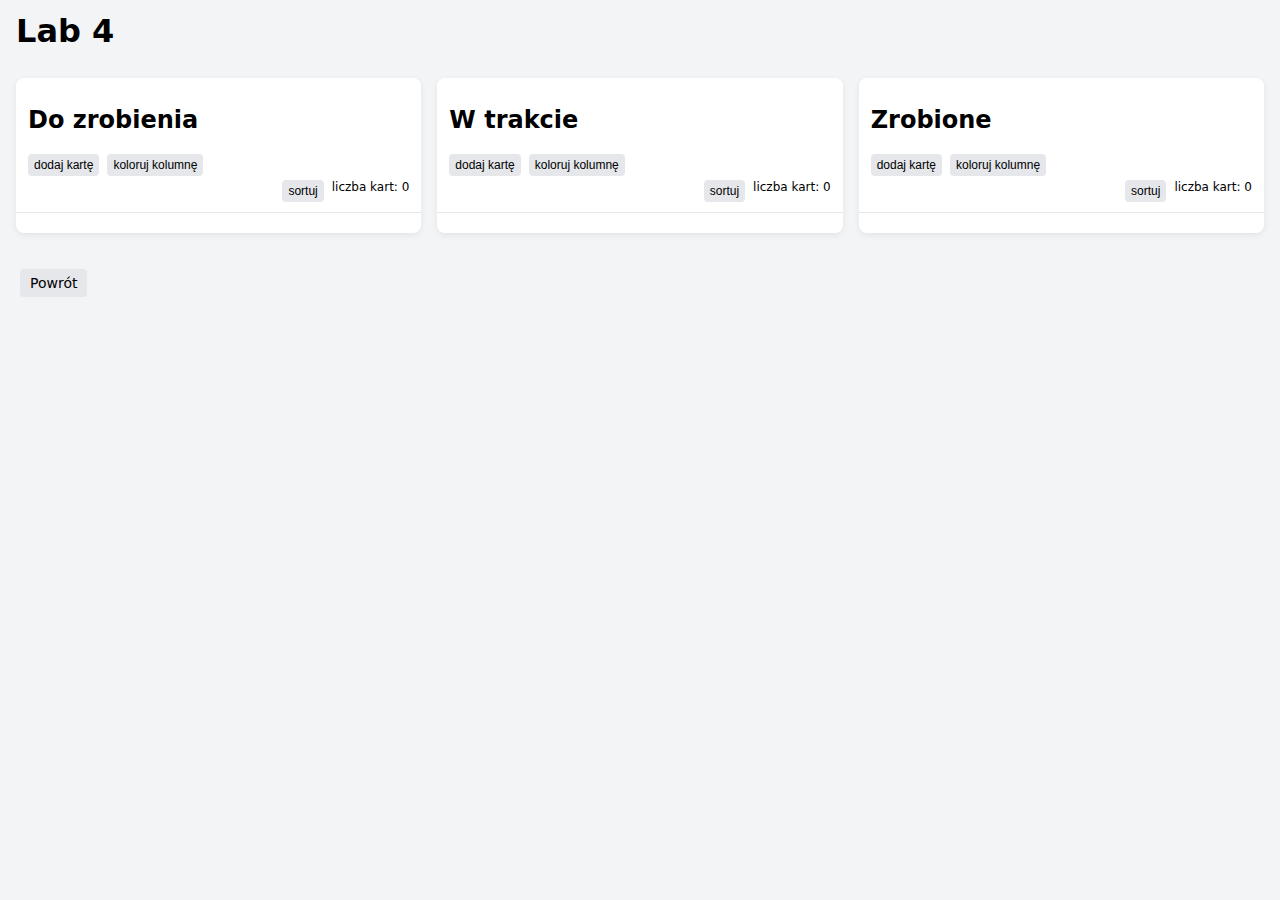
<file: lab-4/index.html>
<!DOCTYPE html>
<html lang="pl">
  <head>
    <meta charset="UTF-8" />
    <title>Lab 4</title>
    <link rel="stylesheet" href="css/style.css" />
    <script src="js/logic.js" defer></script>
  </head>
  <body>
    <header>
      <h1>Lab 4</h1>
    </header>
    <main class="board">
      <!--  -->
      <section id="ToDo">
        <header>
          <h2>Do zrobienia</h2>
          <div class="ColumnControls">
            <button class="BtnAddCard">dodaj kartę</button>
            <button class="BtnRecolorColumn">koloruj kolumnę</button>
          </div>
          <div class="ColumnData">
            <button class="BtnSortColumn">sortuj</button>
            <span>liczba kart: <span class="CardsCount">0</span></span>
          </div>
        </header>
        <div class="cards"></div>
      </section>
      <!--  -->
      <section id="Doing">
        <header>
          <h2>W trakcie</h2>
          <div class="ColumnControls">
            <button class="BtnAddCard">dodaj kartę</button>
            <button class="BtnRecolorColumn">koloruj kolumnę</button>
          </div>
          <div class="ColumnData">
            <button class="BtnSortColumn">sortuj</button>
            <span>liczba kart: <span class="CardsCount">0</span></span>
          </div>
        </header>
        <div class="cards"></div>
      </section>
      <!--  -->
      <section id="Done">
        <header>
          <h2>Zrobione</h2>
          <div class="ColumnControls">
            <button class="BtnAddCard">dodaj kartę</button>
            <button class="BtnRecolorColumn">koloruj kolumnę</button>
          </div>
          <div class="ColumnData">
            <button class="BtnSortColumn">sortuj</button>
            <span>liczba kart: <span class="CardsCount">0</span></span>
          </div>
        </header>
        <div class="cards"></div>
      </section>
      <!--  -->
    </main>
    <footer>
      <a href="..">Powrót</a>
    </footer>
  </body>
</html>
</file>
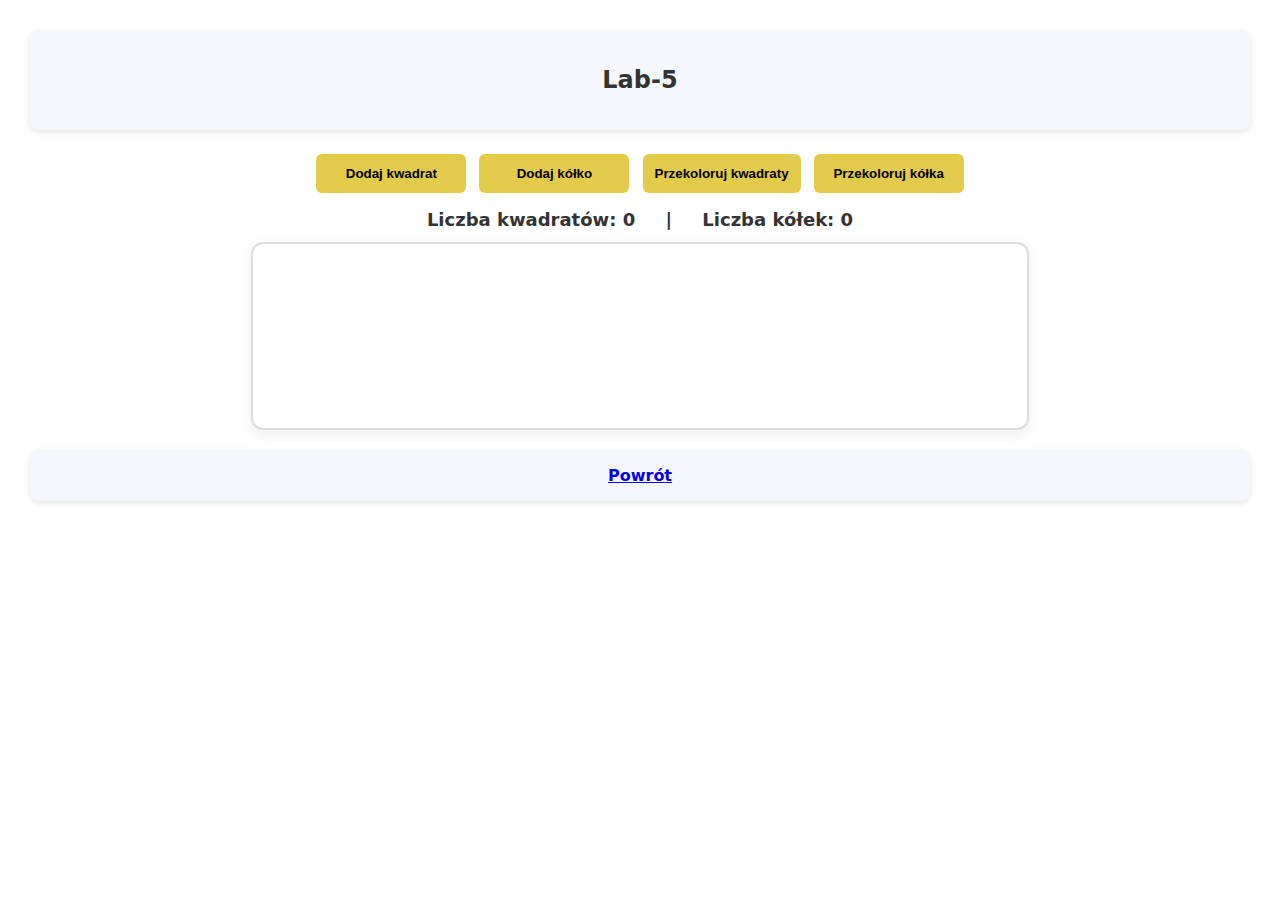
<file: lab-5 copy/index.html>
<!DOCTYPE html>
<html lang="pl">
  <head>
    <meta charset="utf-8" />
    <title>Lab-5</title>
    <link rel="stylesheet" href="css/style.css" />
    <script type="module" src="js/app.js"></script>
  </head>
  <body>
    <header>
      <h2>Lab-5</h2>
    </header>

    <main>
      <div class="controls">
        <button id="addSquare">Dodaj kwadrat</button>
        <button id="addCircle">Dodaj kółko</button>
        <button id="recolorSquares">Przekoloruj kwadraty</button>
        <button id="recolorCircles">Przekoloruj kółka</button>
      </div>

      <div class="counters">
        <span>Liczba kwadratów: <strong id="cntSquares">0</strong></span>
        &nbsp;|&nbsp;
        <span>Liczba kółek: <strong id="cntCircles">0</strong></span>
      </div>

      <div id="board" class="board">
        <!-- tutaj będą dodawane shape -->
      </div>
    </main>

    <footer>
      <a href="..">Powrót</a>
    </footer>
  </body>
</html>
</file>
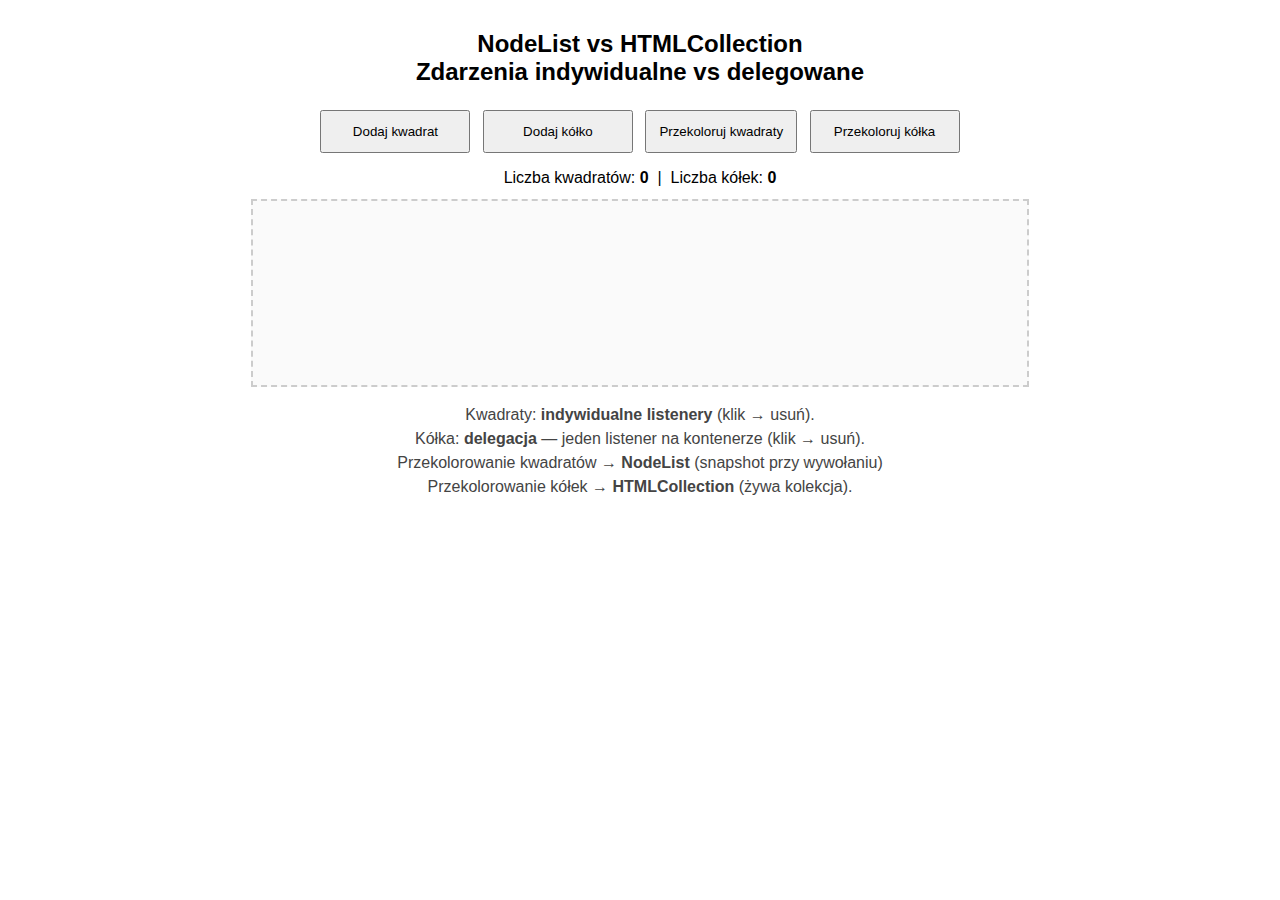
<file: example.html>
<!DOCTYPE html>
<html lang="pl">
  <head>
    <meta charset="utf-8" />
    <title>NodeList vs HTMLCollection + Events</title>
    <style>
      body {
        font-family: Arial, sans-serif;
        text-align: center;
        margin: 30px;
      }
      .controls {
        margin-bottom: 12px;
      }
      button {
        margin: 4px;
        padding: 12px;
        min-width: 150px;
        cursor: pointer;
      }
      .counters {
        margin: 12px 0;
      }
      .board {
        margin: 12px auto;
        max-width: 750px;
        min-height: 160px;
        border: 2px dashed #ccc;
        padding: 12px;
        display: flex;
        flex-wrap: wrap;
        gap: 10px;
        background: #fafafa;
      }
      .shape {
        width: 60px;
        height: 60px;
        cursor: pointer;
        transition: transform 0.2s, background-color 0.3s;
        border: 3px solid black;
      }
      .shape:hover {
        transform: scale(1.1);
      }
      .square {
        border-radius: 6px;
      }
      .circle {
        border-radius: 50%;
      }
      .note {
        color: #444;
        line-height: 1.5;
      }
    </style>
  </head>
  <body>
    <h2>
      NodeList vs HTMLCollection<br />
      Zdarzenia indywidualne vs delegowane
    </h2>

    <div class="controls">
      <button id="addSquare">Dodaj kwadrat</button>
      <button id="addCircle">Dodaj kółko</button>
      <button id="recolorSquares">Przekoloruj kwadraty</button>
      <button id="recolorCircles">Przekoloruj kółka</button>
    </div>

    <div class="counters">
      <span>Liczba kwadratów: <strong id="cntSquares">0</strong></span>
      &nbsp;|&nbsp;
      <span>Liczba kółek: <strong id="cntCircles">0</strong></span>
    </div>

    <div id="board" class="board" aria-label="pole z kształtami">
      <!-- tutaj będą dodawane shape -->
    </div>

    <p class="note">
      Kwadraty: <strong>indywidualne listenery</strong> (klik → usuń).<br />
      Kółka: <strong>delegacja</strong> — jeden listener na kontenerze (klik →
      usuń).<br />
      Przekolorowanie kwadratów → <strong>NodeList</strong> (snapshot przy
      wywołaniu) <br />
      Przekolorowanie kółek → <strong>HTMLCollection</strong>
      (żywa kolekcja).
    </p>

    <script>
      // elementy UI
      const addSquareBtn = document.getElementById('addSquare');
      const addCircleBtn = document.getElementById('addCircle');
      const recolorSquaresBtn = document.getElementById('recolorSquares');
      const recolorCirclesBtn = document.getElementById('recolorCircles');
      const cntSquaresEl = document.getElementById('cntSquares');
      const cntCirclesEl = document.getElementById('cntCircles');
      const board = document.querySelector('#board');

      // liczniki (oddzielne)
      let squaresCount = 0;
      let circlesCount = 0;
      // mała funkcja aktualizująca liczniki na UI
      function updateCounters() {
        cntSquaresEl.textContent = squaresCount;
        cntCirclesEl.textContent = circlesCount;
      }
      // helper: losowy kolor HSL
      function randomHsl() {
        return `hsl(${Math.floor(Math.random() * 360)}, 70%, 75%)`;
      }

      // ŻYWA kolekcja kółek (HTMLCollection) — pobieramy raz i używamy
      const circlesLive = board.getElementsByClassName('circle');

      // KWADRAT: dodawany z indywidualnym listenerem
      addSquareBtn.addEventListener('click', () => {
        const s = document.createElement('div');
        s.className = 'shape square';
        s.style.backgroundColor = randomHsl();
        s.addEventListener('click', () => {
          s.remove();
          squaresCount--;
          updateCounters();
        });
        board.appendChild(s);
        squaresCount++;
        updateCounters();
      });

      // KÓŁKO: dodawane BEZ indywidualnych listenerów, delegacja na board
      addCircleBtn.addEventListener('click', () => {
        const c = document.createElement('div');
        c.className = 'shape circle';
        c.style.backgroundColor = randomHsl();
        board.appendChild(c); // circlesLive samo się zaktualizuje!
        circlesCount++;
        updateCounters();
      });

      // Delegacja: jeden listener na 'board' obsługuje kliki w kółka
      board.addEventListener('click', (e) => {
        if (e.target?.classList?.contains('circle')) {
          e.target.remove();
          circlesCount--;
          updateCounters();
        }
      });

      // Przekolorowywanie kwadratów (NodeList ze querySelectorAll)
      recolorSquaresBtn.addEventListener('click', () => {
        // wyszukujemy istniejące w tym momencie kwadraty
        const squaresSnapshot = board.querySelectorAll('.square');
        squaresSnapshot.forEach(
          (el) => (el.style.backgroundColor = randomHsl())
        );
      });

      // Przekolorowywanie kółek (HTMLCollection - żywa kolekcja)
      recolorCirclesBtn.addEventListener('click', () => {
        // circlesLive to żywa kolekcja — nie trzeba niczego wyszukiwać
        for (const el of circlesLive) {
          el.style.backgroundColor = randomHsl();
        }
      });

      // Dodatkowo przykład pobieranie przy pomocy getElementsByTagName
      const allButtons = document.getElementsByTagName('button');
      for (const b of allButtons) {
        b.addEventListener('mouseenter', () => (b.style.opacity = '0.7'));
        b.addEventListener('mouseleave', () => (b.style.opacity = '1'));
      }

      // inicjacja liczników
      updateCounters();

      function saveState() {
        const data = { cards };
        localStorage.setItem(STORAGE_KEY, JSON.stringify(data));
      }

      function loadState() {
        const raw = localStorage.getItem(STORAGE_KEY);
        if (!raw) {
          cards = [];
          return;
        }
        try {
          const data = JSON.parse(raw);
          cards = Array.isArray(data.cards) ? data.cards : [];
        } catch (e) {
          cards = [];
        }
      }
    </script>
  </body>
</html>
</file>
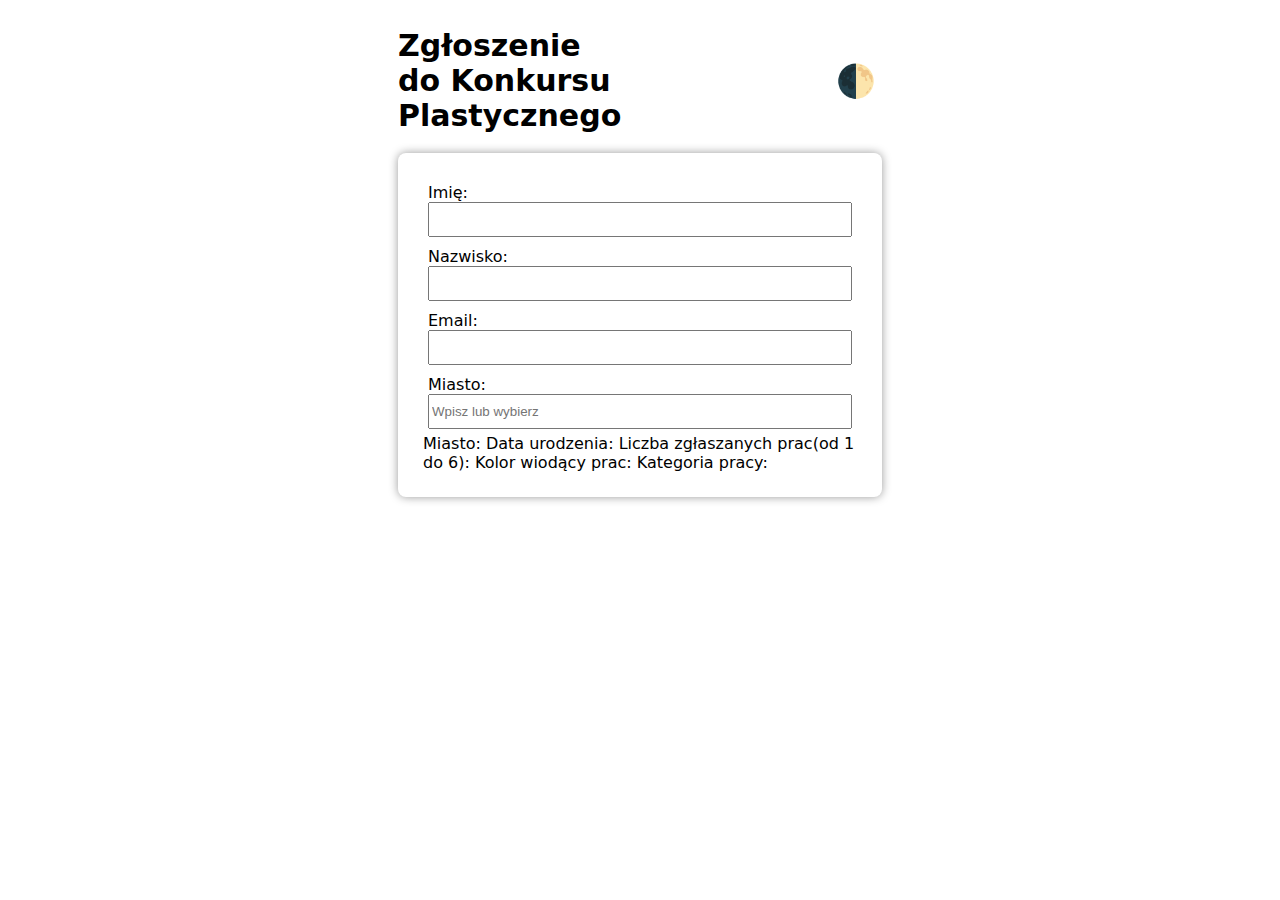
<file: lab-1/konkurs.html>
<!DOCTYPE html>
<html lang="pl">
  <head>
    <meta charset="UTF-8" />
    <meta name="viewport" content="width=device-width, initial-scale=1.0" />
    <link rel="stylesheet" href="css/konkurs.css" />
    <title>Konkurs</title>
  </head>
  <body>
    <header>
      <div class="header-text">
        Zgłoszenie<br />
        do Konkursu Plastycznego
      </div>
      <button class="theme-toggle" aria-label="Zmień motyw">🌓</button>
    </header>
    <main>
      <section>
        <form>
          <div>
            <label> Imię: </label> <br />
            <input type="text" maxlength="30" required />
          </div>
          <div>
            <label> Nazwisko: </label> <br />
            <input type="text" maxlength="50" required />
          </div>
          <div>
            <label> Email: </label> <br />
            <input type="email" required />
          </div>
          <div>
            <label> Miasto: </label> <br />
            <input
              id="miasta"
              type="text"
              placeholder="Wpisz lub wybierz"
              required
            />
            <datalist id="miasta">
              <option value="Warszawa"></option>
              <option value="Kraków"></option>
              <option value="Gdańsk"></option>
              <option value="Poznań"></option>
              <option value="Wrocław"></option>
            </datalist>
          </div>
        </form>
      </section>
      Miasto: Data urodzenia: Liczba zgłaszanych prac(od 1 do 6): Kolor wiodący
      prac: Kategoria pracy:
    </main>
  </body>
</html>
</file>
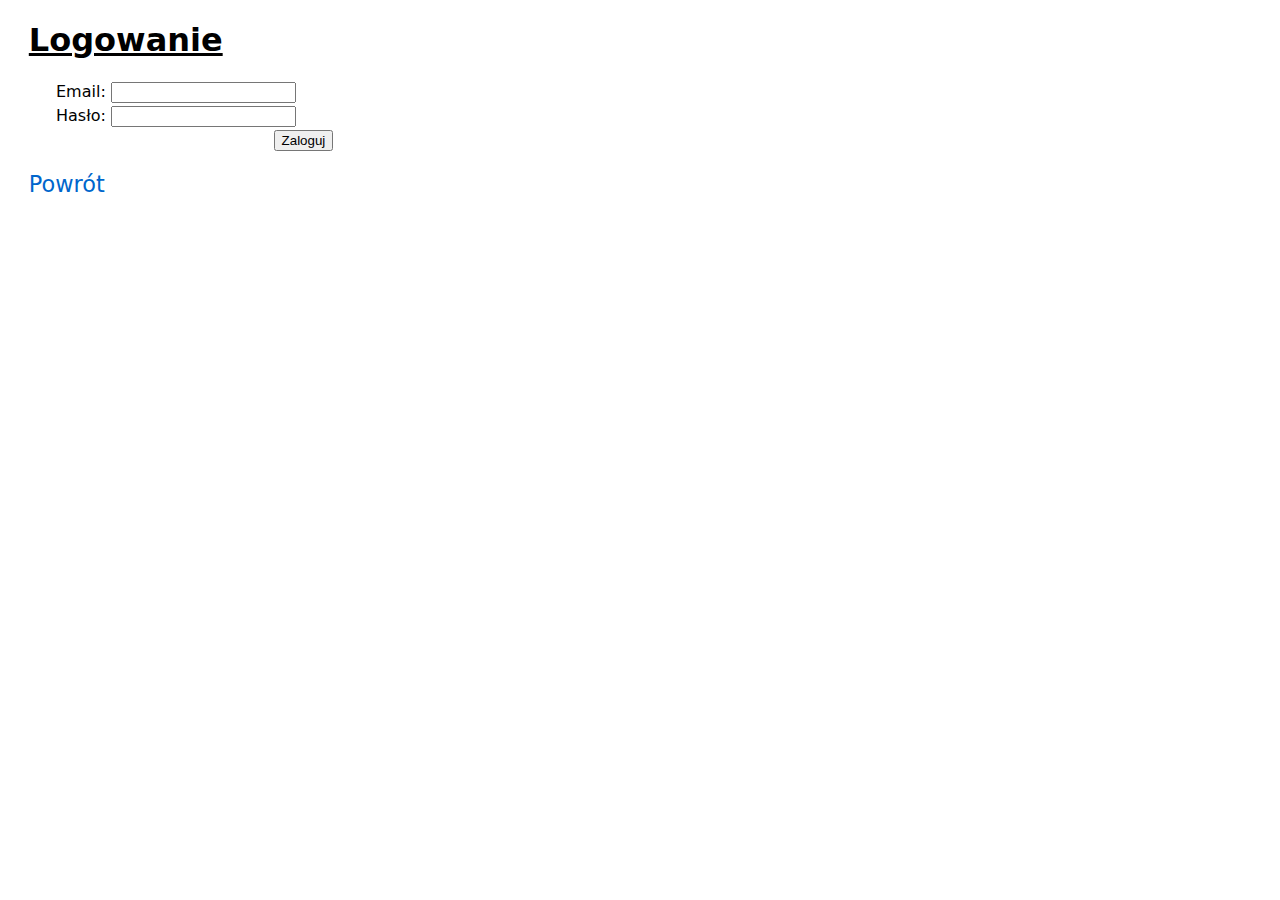
<file: lab-1/login.html>
<!DOCTYPE html>
<html lang="pl">
  <head>
    <meta charset="UTF-8" />
    <title>Logowanie</title>
    <link rel="stylesheet" href="css/main.css" />
    <link rel="stylesheet" href="css/style.css" />
  </head>
  <body>
    <h1>Logowanie</h1>
    <form action="https://httpbin.org/post" method="post">
      <ul style="list-style: none">
        <li>
          <label> Email: <input type="email" /> </label>
        </li>
        <li>
          <label> Hasło: <input type="password" /> </label>
        </li>
        <li style="padding-left: 17vw">
          <button type="submit">Zaloguj</button>
        </li>
      </ul>
    </form>
    <a href="index.html">Powrót</a>
  </body>
</html>
</file>
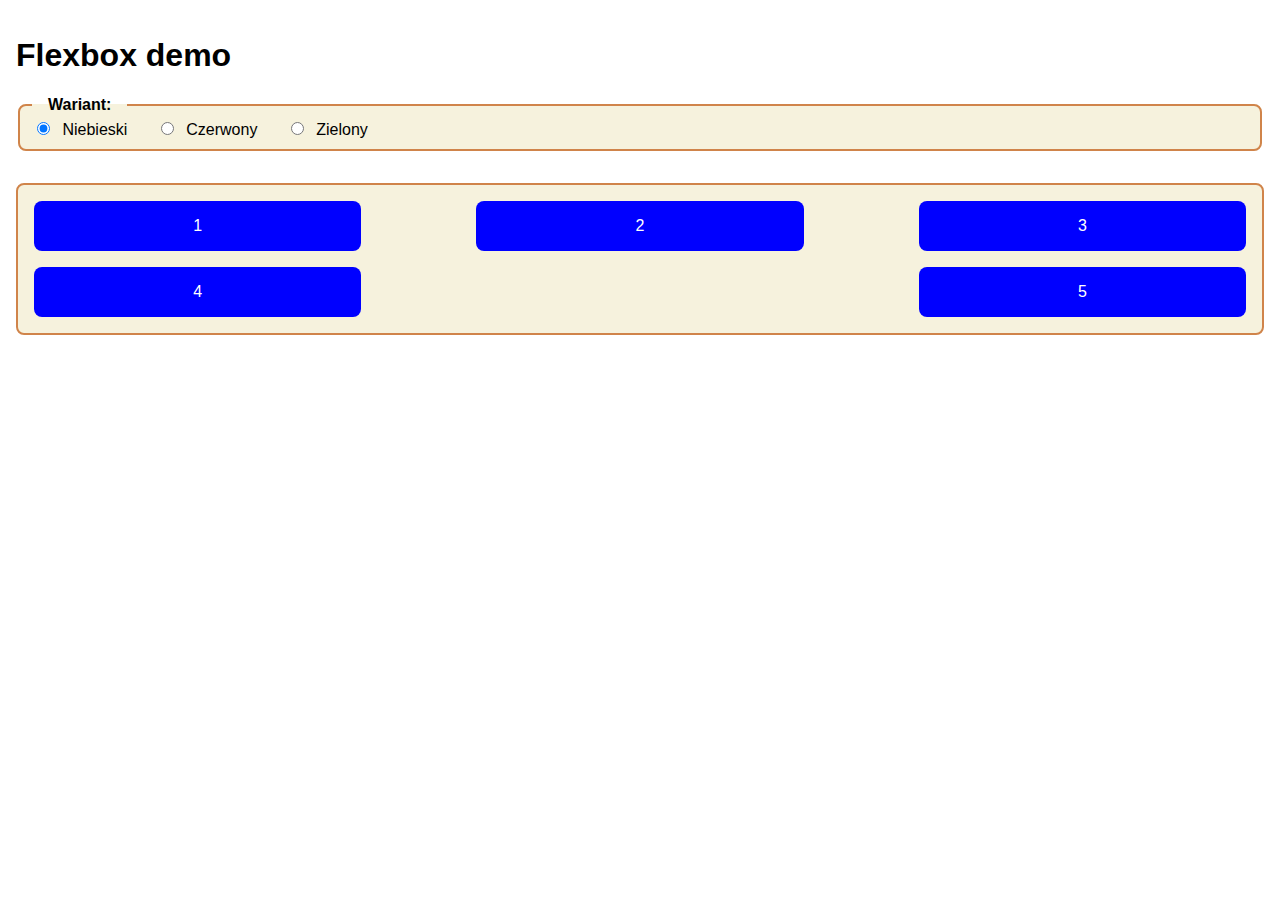
<file: lab-2/flex.html>
<!doctype html>
<html lang="pl">
  <head>
    <meta charset="UTF-8" />
    <meta name="viewport" content="width=device-width, initial-scale=1.0" />
    <title>Flexbox Demo</title>
    <link rel="stylesheet" href="css/flex.css" />
  </head>
  <body>
    <h1>Flexbox demo</h1>
    <header>
      <fieldset class="theme-picker">
        <legend>Wariant:</legend>
        <label>
          <input type="radio" name="version" value="blue" checked />
          Niebieski
        </label>
        <label
          ><input type="radio" name="version" value="red" />
          Czerwony
        </label>
        <label>
          <input type="radio" name="version" value="green" />
          Zielony
        </label>
      </fieldset>
    </header>
    <div class="container">
      <div class="item">1</div>
      <div class="item">2</div>
      <div class="item">3</div>
      <div class="item">4</div>
      <div class="item">5</div>
    </div>
  </body>
</html>
</file>
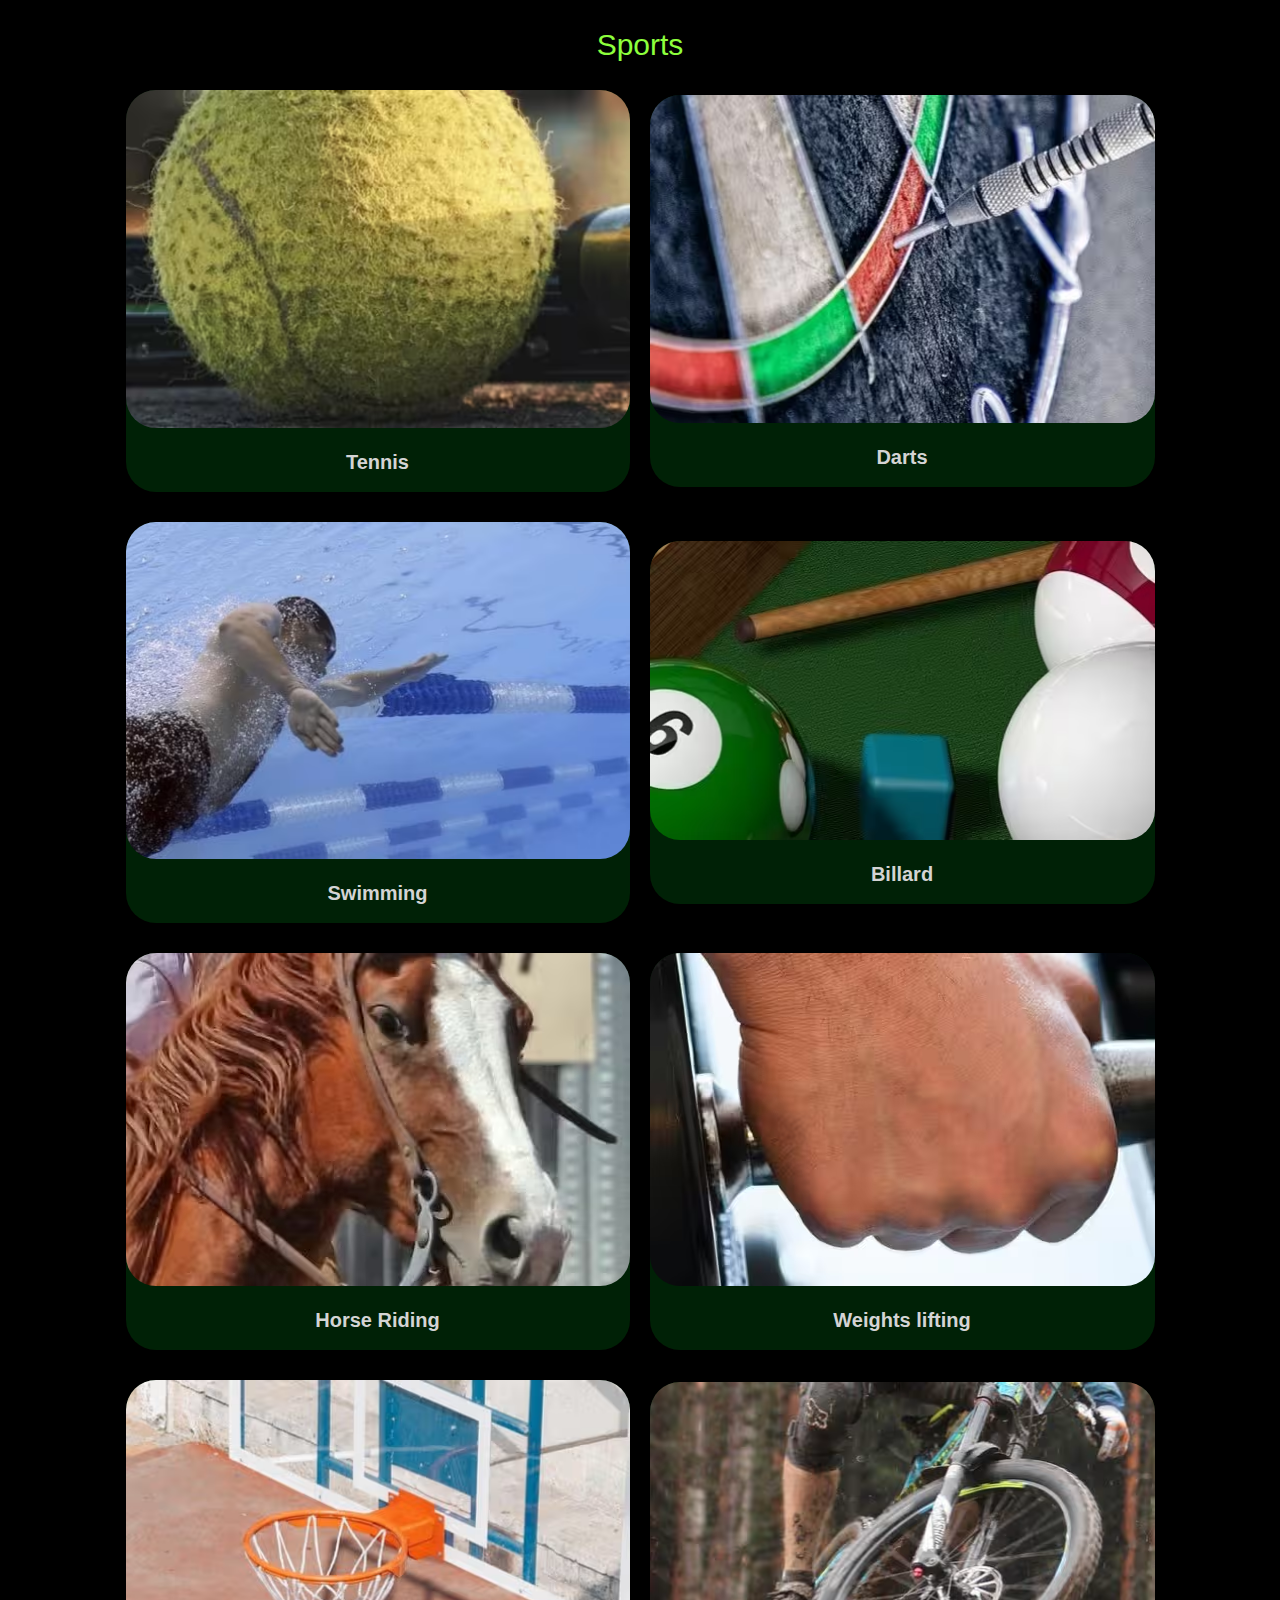
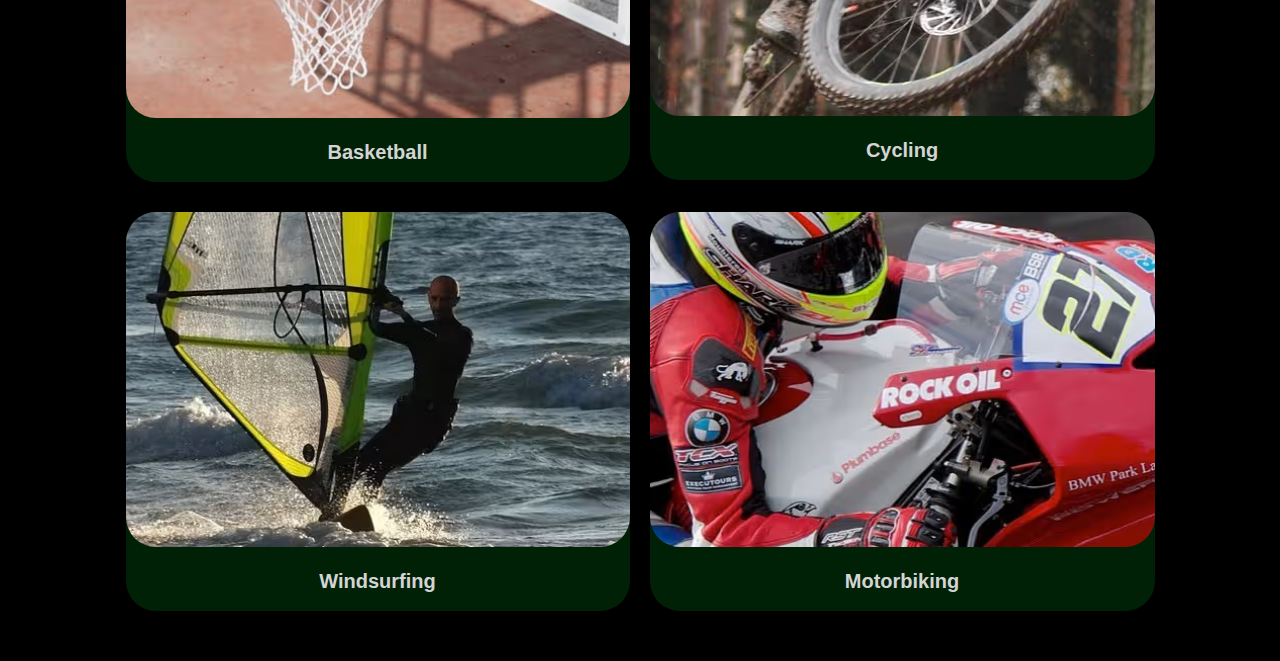
<file: lab-2/galeria.html>
<!doctype html>
<html lang="pl">
  <head>
    <meta charset="UTF-8" />
    <meta name="viewport" content="width=device-width, initial-scale=1.0" />
    <title>Galeria</title>
    <link rel="stylesheet" href="css/galeria.css" />
  </head>
  <body>
    <main>
      <header>Sports</header>
      <div class="container">
        <figure class="image">
          <img
            src="images/tennis1000.avif"
            srcset="images/tennis500.avif 500w, images/tennis1000.avif 1000w"
            sizes="(max-width: 799px) 500px, 
                (max-width: 1199px) 1000px, 
                (max-width: 1599px) 500px,
                (min-width: 1600px) 1000px"
            alt="Tennis photo"
          />
          <figcaption>Tennis</figcaption>
        </figure>

        <figure class="image">
          <img
            src="images/darts1000.avif"
            srcset="images/darts500.avif 500w, images/darts1000.avif 1000w"
            sizes="(max-width: 799px) 500px, 
                (max-width: 1199px) 1000px, 
                (max-width: 1599px) 500px,
                (min-width: 1600px) 1000px"
            alt="Darts photo"
          />
          <figcaption>Darts</figcaption>
        </figure>

        <figure class="image">
          <img
            src="images/swimming1000.avif"
            srcset="
              images/swimming500.avif   500w,
              images/swimming1000.avif 1000w
            "
            sizes="(max-width: 799px) 500px, 
                (max-width: 1199px) 1000px, 
                (max-width: 1599px) 500px,
                (min-width: 1600px) 1000px"
            alt="Swimming photo"
          />
          <figcaption>Swimming</figcaption>
        </figure>

        <figure class="image">
          <img
            src="images/billard1000.avif"
            srcset="images/billard500.avif 500w, images/billard1000.avif 1000w"
            sizes="(max-width: 799px) 500px, 
                (max-width: 1199px) 1000px, 
                (max-width: 1599px) 500px,
                (min-width: 1600px) 1000px"
            alt="Billard photo"
          />
          <figcaption>Billard</figcaption>
        </figure>

        <figure class="image">
          <img
            src="images/horse1000.avif"
            srcset="images/horse500.avif 500w, images/horse1000.avif 1000w"
            sizes="(max-width: 799px) 500px, 
                (max-width: 1199px) 1000px, 
                (max-width: 1599px) 500px,
                (min-width: 1600px) 1000px"
            alt="Horse Riding photo"
          />
          <figcaption>Horse Riding</figcaption>
        </figure>

        <figure class="image">
          <img
            src="images/weights1000.avif"
            srcset="images/weights500.avif 500w, images/weights1000.avif 1000w"
            sizes="(max-width: 799px) 500px, 
                (max-width: 1199px) 1000px, 
                (max-width: 1599px) 500px,
                (min-width: 1600px) 1000px"
            alt="Weights lifting photo"
          />
          <figcaption>Weights lifting</figcaption>
        </figure>

        <figure class="image">
          <img
            src="images/basketball1000.avif"
            srcset="
              images/basketball500.avif   500w,
              images/basketball1000.avif 1000w
            "
            sizes="(max-width: 799px) 500px, 
                (max-width: 1199px) 1000px, 
                (max-width: 1599px) 500px,
                (min-width: 1600px) 1000px"
            alt="Basketball photo"
          />
          <figcaption>Basketball</figcaption>
        </figure>

        <figure class="image">
          <img
            src="images/cycling1000.avif"
            srcset="images/cycling500.avif 500w, images/cycling1000.avif 1000w"
            sizes="(max-width: 799px) 500px, 
                (max-width: 1199px) 1000px, 
                (max-width: 1599px) 500px,
                (min-width: 1600px) 1000px"
            alt="Cycling photo"
          />
          <figcaption>Cycling</figcaption>
        </figure>

        <figure class="image">
          <img
            src="images/windsurfing1000.avif"
            srcset="
              images/windsurfing500.avif   500w,
              images/windsurfing1000.avif 1000w
            "
            sizes="(max-width: 799px) 500px, 
                (max-width: 1199px) 1000px, 
                (max-width: 1599px) 500px,
                (min-width: 1600px) 1000px"
            alt="Windsurfing photo"
          />
          <figcaption>Windsurfing</figcaption>
        </figure>

        <figure class="image">
          <img
            src="images/motorbike1000.avif"
            srcset="
              images/motorbike500.avif   500w,
              images/motorbike1000.avif 1000w
            "
            sizes="(max-width: 799px) 500px, 
                (max-width: 1199px) 1000px, 
                (max-width: 1599px) 500px,
                (min-width: 1600px) 1000px"
            alt="Motorbike photo"
          />
          <figcaption>Motorbiking</figcaption>
        </figure>
      </div>
    </main>
  </body>
</html>
</file>
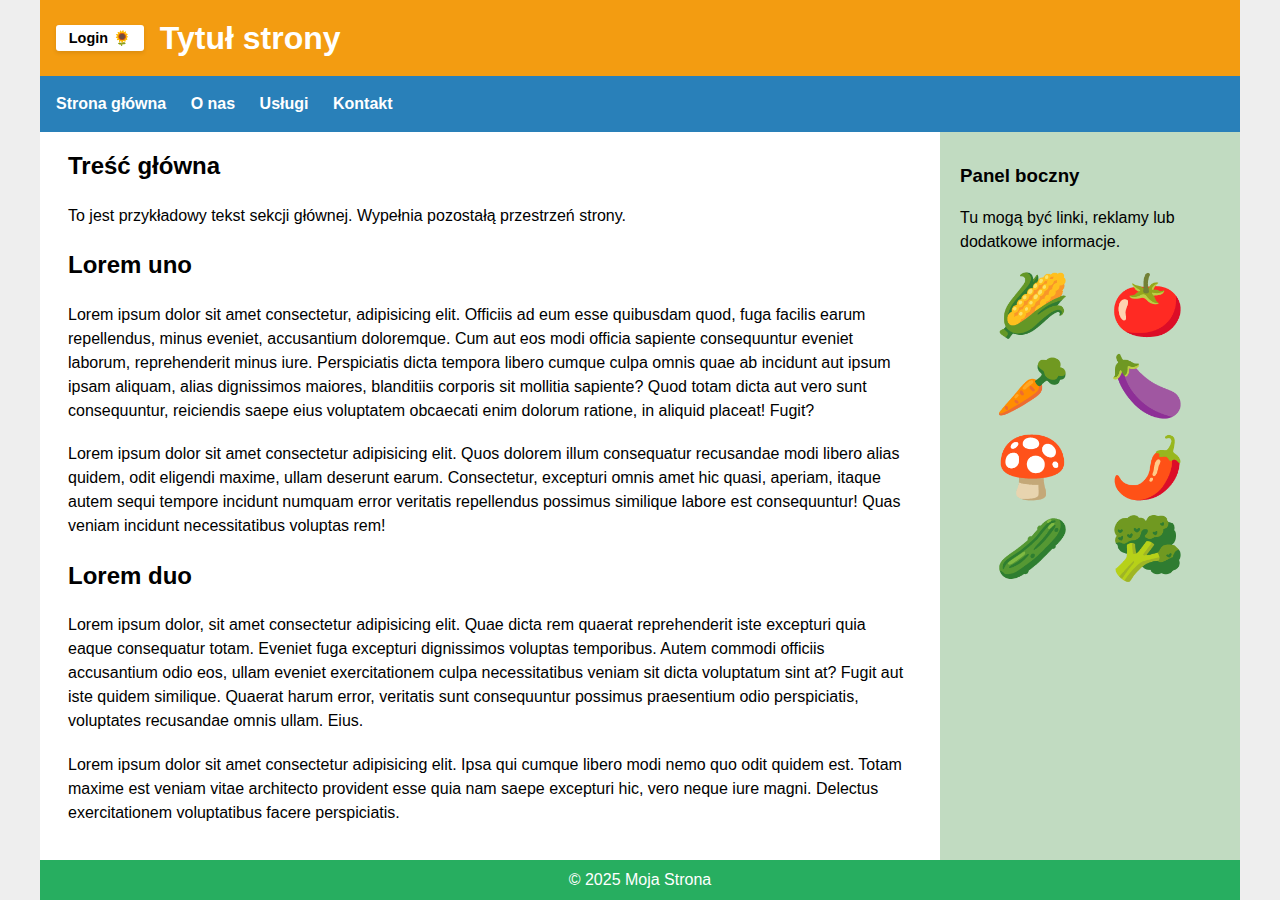
<file: lab-2/grid.html>
<!doctype html>
<html lang="pl">
  <head>
    <meta charset="UTF-8" />
    <meta name="viewport" content="width=device-width, initial-scale=1.0" />
    <title>Grid Layout Demo</title>
    <link rel="stylesheet" href="css/grid.css" />
  </head>
  <body>
    <div class="container">
      <header>
        <div class="logo">🌻</div>
        <h1>Tytuł strony</h1>
      </header>
      <nav>
        <a href="#">Strona główna</a>
        <a href="#">O nas</a>
        <a href="#">Usługi</a>
        <a href="#">Kontakt</a>
      </nav>
      <main>
        <h2>Treść główna</h2>
        <p>
          To jest przykładowy tekst sekcji głównej. Wypełnia pozostałą
          przestrzeń strony.
        </p>
        <h2>Lorem uno</h2>
        <p>
          Lorem ipsum dolor sit amet consectetur, adipisicing elit. Officiis ad
          eum esse quibusdam quod, fuga facilis earum repellendus, minus
          eveniet, accusantium doloremque. Cum aut eos modi officia sapiente
          consequuntur eveniet laborum, reprehenderit minus iure. Perspiciatis
          dicta tempora libero cumque culpa omnis quae ab incidunt aut ipsum
          ipsam aliquam, alias dignissimos maiores, blanditiis corporis sit
          mollitia sapiente? Quod totam dicta aut vero sunt consequuntur,
          reiciendis saepe eius voluptatem obcaecati enim dolorum ratione, in
          aliquid placeat! Fugit?
        </p>
        <p>
          Lorem ipsum dolor sit amet consectetur adipisicing elit. Quos dolorem
          illum consequatur recusandae modi libero alias quidem, odit eligendi
          maxime, ullam deserunt earum. Consectetur, excepturi omnis amet hic
          quasi, aperiam, itaque autem sequi tempore incidunt numquam error
          veritatis repellendus possimus similique labore est consequuntur! Quas
          veniam incidunt necessitatibus voluptas rem!
        </p>
        <h2>Lorem duo</h2>
        <p>
          Lorem ipsum dolor, sit amet consectetur adipisicing elit. Quae dicta
          rem quaerat reprehenderit iste excepturi quia eaque consequatur totam.
          Eveniet fuga excepturi dignissimos voluptas temporibus. Autem commodi
          officiis accusantium odio eos, ullam eveniet exercitationem culpa
          necessitatibus veniam sit dicta voluptatum sint at? Fugit aut iste
          quidem similique. Quaerat harum error, veritatis sunt consequuntur
          possimus praesentium odio perspiciatis, voluptates recusandae omnis
          ullam. Eius.
        </p>
        <p>
          Lorem ipsum dolor sit amet consectetur adipisicing elit. Ipsa qui
          cumque libero modi nemo quo odit quidem est. Totam maxime est veniam
          vitae architecto provident esse quia nam saepe excepturi hic, vero
          neque iure magni. Delectus exercitationem voluptatibus facere
          perspiciatis.
        </p>
      </main>
      <aside>
        <h3>Panel boczny</h3>
        <p>Tu mogą być linki, reklamy lub dodatkowe informacje.</p>
        <div>
          <span>🌽</span><span>🍅</span> <span>🥕</span><span>🍆</span>
          <span>🍄</span><span>🌶️</span> <span>🥒</span><span>🥦</span>
        </div>
      </aside>
      <footer>
        <p>&copy; 2025 Moja Strona</p>
      </footer>
    </div>
  </body>
</html>
</file>
<file: lab-4/css/style.css>
body {
  margin: 0;
  font-family: system-ui;
  background: #f3f4f6;
}

header h1 {
  margin: 0;
  padding: 12px 16px;
}

.board {
  display: flex;
  gap: 16px;
  padding: 16px;
  align-items: flex-start;
}

.board > section {
  flex: 1;
  background: #ffffff;
  border-radius: 8px;
  padding: 12px;
  box-shadow: 0 2px 6px rgba(0, 0, 0, 0.07);
}

.board > section > header {
  margin: -12px -12px 8px;
  padding: 8px 12px 10px;
  border-bottom: 1px solid #e5e7eb;
}

.ColumnControls {
  display: flex;
  justify-content: left;
  gap: 8px;
  margin-top: 4px;
  font-size: 12px;
}

.ColumnData {
  display: flex;
  justify-content: right;
  gap: 8px;
  margin-top: 4px;
  font-size: 12px;
}

.cards {
  margin-top: 8px;
  display: flex;
  flex-direction: column;
  gap: 8px;
}

.card {
  border-radius: 6px;
  padding: 6px;
  display: flex;
  flex-direction: column;
  gap: 4px;
}

.CardControls {
  display: flex;
  justify-content: flex-end;
  gap: 4px;
}

.CardBody {
  min-height: 32px;
  padding: 4px;
  border-radius: 4px;
  background: rgba(255, 255, 255, 0.7);
  outline: none;
}

button {
  border: none;
  border-radius: 4px;
  padding: 4px 6px;
  font-size: 12px;
  background: #e5e7eb;
  cursor: pointer;
}

button:hover {
  background: #d1d5db;
}

footer a {
  display: inline-block;
  padding: 6px 10px;
  background: #e5e7eb;
  color: #000;
  text-decoration: none;
  border-radius: 4px;
  font-size: 14px;
  margin: 20px;
}
</file>
<file: lab-5 copy/css/style.css>
body {
  font-family: system-ui;
  text-align: center;
  margin: 30px;
}
.controls {
  margin-bottom: 12px;
}
button {
  margin: 4px;
  padding: 12px;
  min-width: 150px;
  cursor: pointer;
  border: none;
  border-radius: 6px;
  background: #e2cb4a;
  color: black;
  font-weight: bold;
}

button:hover {
  background: #cba335;
  transform: translateY(-2px);
  box-shadow: 0 4px 10px rgba(0, 0, 0, 0.2);
}

button:active {
  transform: translateY(0);
  box-shadow: none;
}

.counters {
  margin: 12px 0;
  font-size: 18px;
  font-weight: 600;
  color: #333;
  display: flex;
  justify-content: center;
  gap: 24px;
}
.board {
  margin: 12px auto;
  max-width: 750px;
  min-height: 160px;
  border: 2px dashed #ccc;
  padding: 12px;
  display: flex;
  flex-wrap: wrap;
  gap: 10px;
  background: rgb(255, 255, 255);
  border: 2px solid #ddd;
  border-radius: 12px;
  box-shadow: 0 4px 14px rgba(0, 0, 0, 0.08);
}
.shape {
  width: 60px;
  height: 60px;
  cursor: pointer;
  transition: transform 0.2s, background-color 0.3s;
  border: 3px solid black;
}
.shape:hover {
  transform: scale(1.1);
}
.shape[data-type='square'] {
  border-radius: 6px;
}
.shape[data-type='circle'] {
  border-radius: 50%;
}

header,
footer {
  background: #f5f7fa;
  padding: 16px 0;
  text-align: center;
  border-radius: 8px;
  box-shadow: 0 2px 6px rgba(0, 0, 0, 0.1);
  margin: 20px 0;
  color: #333;
  font-weight: 600;
}
</file>
<file: lab-1/css/konkurs.css>
:root {
  --main-bg-color: #ffffff;
  font-family: system-ui;
  max-width: 500px;
  margin: 0 auto;
}

header {
  font-size: 30px;
  font-weight: 700;
  display: flex;
  justify-content: space-between;
  padding-bottom: 20px;
  padding-top: 20px;
  .theme-toggle {
    cursor: pointer;
    border: none;
    background-color: var(--main-bg-color);
    font-size: 2rem;
  }
}

main {
  font-size: 16px;
  box-shadow: 0 0 10px rgba(0, 0, 0, 0.4);
  border-radius: 8px;
  padding: 25px;
  input {
    width: 100%;
    height: 35px;
    box-sizing: border-box;
  }
  div {
    padding: 5px;
  }
}
/* 
main input {
  } */

form {
}
</file>
<file: lab-1/css/main.css>
body {
  background: hsl(0, 0%, 100%);
}

h1 {
  text-decoration: underline;
  text-align: left;
  margin: 1vw;
}

nav ul {
  font-weight: bold;
  list-style-type: '>>    ';
  margin: 1vw;
}

a {
  text-align: center;
  margin: 1vw;
}
</file>
<file: lab-2/css/flex.css>
body {
  font-family: Arial, sans-serif;
  margin: 0;
  padding: 1rem;
}

*,
*::before,
*::after {
  box-sizing: border-box;
}

header .theme-picker {
  border: 0.15rem solid #d0844a;
  border-radius: 0.5rem;
  background-color: #f6f2dd;
  label {
    margin-right: 1.5rem;
  }
  input {
    margin-right: 0.5rem;
  }
  legend {
    font-weight: 600;
    padding-left: 1rem;
    padding-right: 1rem;
  }
}

header {
  padding-bottom: 2rem;
}

.container {
  border: 0.15rem solid #d0844a;
  border-radius: 0.5rem;
  background-color: #f6f2dd;

  display: flex;
  flex-wrap: wrap;

  padding: 1rem;
  gap: 1rem;
}
.item {
  border-radius: 0.5rem;
  padding: 1rem;
  text-align: center;
  justify-content: center;
  color: white;
}

/* ---------------------------------------------------------- */
body:has(input[value='blue']:checked) {
  .container {
    justify-content: space-between;
    flex-wrap: wrap;
    .item {
      background-color: blue;
      flex-grow: 0;
      flex-shrink: 0;
      flex-basis: 27%;
      justify-content: center;
    }
  }
  @media (max-width: 1024px) {
    .container {
      flex-direction: column;
      align-items: center;
      .item {
        flex-basis: 100%;
        width: 50%;
      }
    }
  }
}

/* ---------------------------------------------------------- */
body:has(input[value='red']:checked) {
  .container {
    .item {
      background-color: #dc3545;
      flex-grow: 1;
      flex-shrink: 1;
      flex-basis: 0;
      &:nth-of-type(1) {
        order: 3;
        flex-grow: 2;
        font-weight: bold;

        &::after {
          content: '\A(Jestem większy i na środku!)';
          white-space: pre;
          font-weight: normal;
          font-size: 80%;
        }
        @media (max-width: 1024px) {
          flex-basis: 100%;
        }
      }

      &:nth-of-type(2) {
        order: 1;
        display: flex;
        justify-content: center;
        align-items: center;
        text-align: center;
      }
      &:nth-of-type(3) {
        order: 2;
        display: flex;
        justify-content: center;
        align-items: center;
        text-align: center;
      }
      &:nth-of-type(4) {
        order: 4;
        display: flex;
        justify-content: center;
        align-items: center;
        text-align: center;
      }
      &:nth-of-type(5) {
        order: 5;
        display: flex;
        justify-content: center;
        align-items: center;
        text-align: center;
      }
    }
  }
}
/* ---------------------------------------------------------- */
body:has(input[value='green']:checked) {
  .container {
    .item {
      background-color: #28a745;
      flex-basis: 0;

      @media (max-width: 1024px) {
        flex-basis: auto;
        flex-grow: 0;
      }

      &:nth-of-type(1) {
        flex-grow: 5;
      }
      &:nth-of-type(2) {
        flex-grow: 4;
      }
      &:nth-of-type(3) {
        flex-grow: 3;
      }
      &:nth-of-type(4) {
        flex-grow: 2;
      }
      &:nth-of-type(5) {
        flex-grow: 1;
      }

      &:nth-of-type(2) {
        @media (max-width: 1024px) {
          width: 85%;
        }
      }
      &:nth-of-type(3) {
        @media (max-width: 1024px) {
          width: 70%;
        }
      }
      &:nth-of-type(4) {
        @media (max-width: 1024px) {
          width: 55%;
        }
      }
      &:nth-of-type(5) {
        @media (max-width: 1024px) {
          width: 40%;
        }
      }

      &:nth-of-type(1) {
        display: flex;
        justify-content: space-between;
        align-items: center;
        padding: 0 1rem;

        &::before {
          content: '😀';
          font-size: 2em;
          line-height: 1.5;
          vertical-align: middle;
        }

        &::after {
          content: '😀';
          font-size: 2em;
          line-height: 1.5;
          vertical-align: middle;
        }

        @media (max-width: 1024px) {
          width: 100%;
          align-self: auto;
        }
      }
    }
    @media (max-width: 1024px) {
      flex-direction: column-reverse;
      align-items: flex-end;
      padding-left: 15%;
    }
  }
}
</file>
<file: lab-2/css/galeria.css>
* {
  margin: 0;
  padding: 0;
  box-sizing: border-box;
}

body {
  color: rgb(141, 255, 60);
  margin-left: 10px;
  margin-right: 10px;
  font-family: Arial, sans-serif;
  background-color: black;
}

header {
  line-height: 3;
  text-align: center;
  font-size: 30px;
}

.container {
  display: grid;
  grid-template-columns: auto auto;
  column-gap: 20px;
  align-items: center;
  justify-content: center;
  row-gap: 30px;
  padding-bottom: 50px;

  @media (max-width: 1199px) {
    grid-template-columns: auto;
    justify-content: center;
    row-gap: 40px;
  }
}

.container img {
  width: 100%;
  height: auto;
  border-radius: 30px;
}

figure {
  background-color: rgba(0, 40, 7, 0.825);
  border-radius: 30px;
}

figcaption {
  line-height: 60px;
  color: rgb(212, 212, 212);
  text-align: center;
  font-size: 20px;
  font-weight: 700;
}

figure:hover {
  cursor: pointer;
  animation: pulse 1.2s ease-in-out;
  box-shadow: 0 10px 30px rgba(255, 255, 255, 0.275);
}

@keyframes pulse {
  0% {
    transform: scale(1);
  }
  50% {
    transform: scale(1.02);
  }
  100% {
    transform: scale(1);
  }
}
</file>
<file: lab-2/css/grid.css>
* {
  margin: 0;
  padding: 0;
  box-sizing: border-box;
}

body {
  font-family: Arial, sans-serif;
  min-height: 100vh;

  @media (min-width: 1024px) {
    max-width: 1200px;
    background-color: #eeeeee;
    margin: 0 auto;
  }
}

main,
aside {
  h1,
  h2,
  h3,
  p {
    margin-bottom: 1rem;
    line-height: 1.5;
  }
}

.container {
  min-height: 100vh;
  display: grid;
  grid-template-rows: auto auto 1fr auto;
  grid-template-columns: 1fr;
  background-color: white;

  @media (min-width: 1024px) {
    grid-template-columns: 3fr 1fr;
    grid-template-areas:
      'header header'
      'nav nav'
      'content aside'
      'footer footer';

    main {
      grid-column: 1 / 2;
      grid-row: 3 / 4;
      padding: 1rem;
    }

    aside {
      grid-column: 2 / 3;
      grid-row: 3 / 4;
      padding: 30px 20px;
      align-self: start;
      height: 100%;

      div {
        display: grid;
        grid-template-columns: repeat(2, minmax(0, 1fr));
        grid-auto-rows: 1fr;
        max-width: 220px;
        justify-items: center;
        align-items: center;
        margin: 0 auto;
      }
    }

    header {
      grid-column: 1 / -1;
    }

    nav {
      grid-column: 1 / -1;
    }

    footer {
      grid-column: 1 / -1;
      height: 40px;
      line-height: 40px;
    }
  }

  h1 {
    color: white;
    background-color: #f39c11;
    width: 100%;
    line-height: 60px;
    position: relative;
    display: inline-block;
  }

  nav {
    color: white;
    background-color: #2980b9;
    text-align: center;
    padding: 0.5rem 1rem;

    @media (min-width: 1024px) {
      text-align: left;
    }

    a {
      line-height: 40px;
      color: white;
      text-decoration: none;
      margin-right: 20px;
      font-weight: 700;
    }
  }
}

header {
  grid-row: 1 / 2;
  display: flex;
  align-items: center;
  gap: 1rem;
  background: #f39c11;
  color: white;
  padding: 0.5rem 1rem;
}

.logo {
  background-color: white;
  color: #f39c11;
  font-weight: bold;
  font-size: 0.9rem;
  padding: 0.3rem 0.8rem;
  border-radius: 3px;
  display: inline-flex;
  align-items: center;
  justify-content: center;
  box-shadow: 0 2px 4px rgba(0, 0, 0, 0.1);

  &::before {
    content: 'Login';
    margin-right: 5px;
    color: black;
  }
}

main {
  margin-left: 12px;
  margin-right: 12px;
  display: grid;
  grid-template-columns: auto;
}

aside {
  background-color: rgb(193, 219, 193);
  align-self: end;
  padding: 30px 20px;

  span {
    font-size: 60px;
    text-align: center;
  }

  div {
    display: flex;
    justify-content: center;
    flex-wrap: wrap;
    gap: 10px;
    text-align: center;
  }
}

footer {
  background-color: #27ae60;
  color: white;
  line-height: 40px;
  text-align: center;
  width: 100%;
}
</file>
<file: lab-1/css/style.css>
/* Minimalny reset  */
html {
  font-size: 16px; /* bazowy rozmiar czcionki */
  font-family: system-ui, sans-serif; /* font systemowy */
  line-height: 1.5; /* lepsza czytelność */
}

body {
  margin: 1rem;
  padding: 0;
}

a {
  color: rgb(0, 102, 204); /* niebieski kolor linków */
  text-decoration: none; /* bez podkreślenia */
  font-size: 1.4rem;
}

a:hover {
  text-decoration: underline; /* podkreślenie przy najechaniu */
}
</file>
